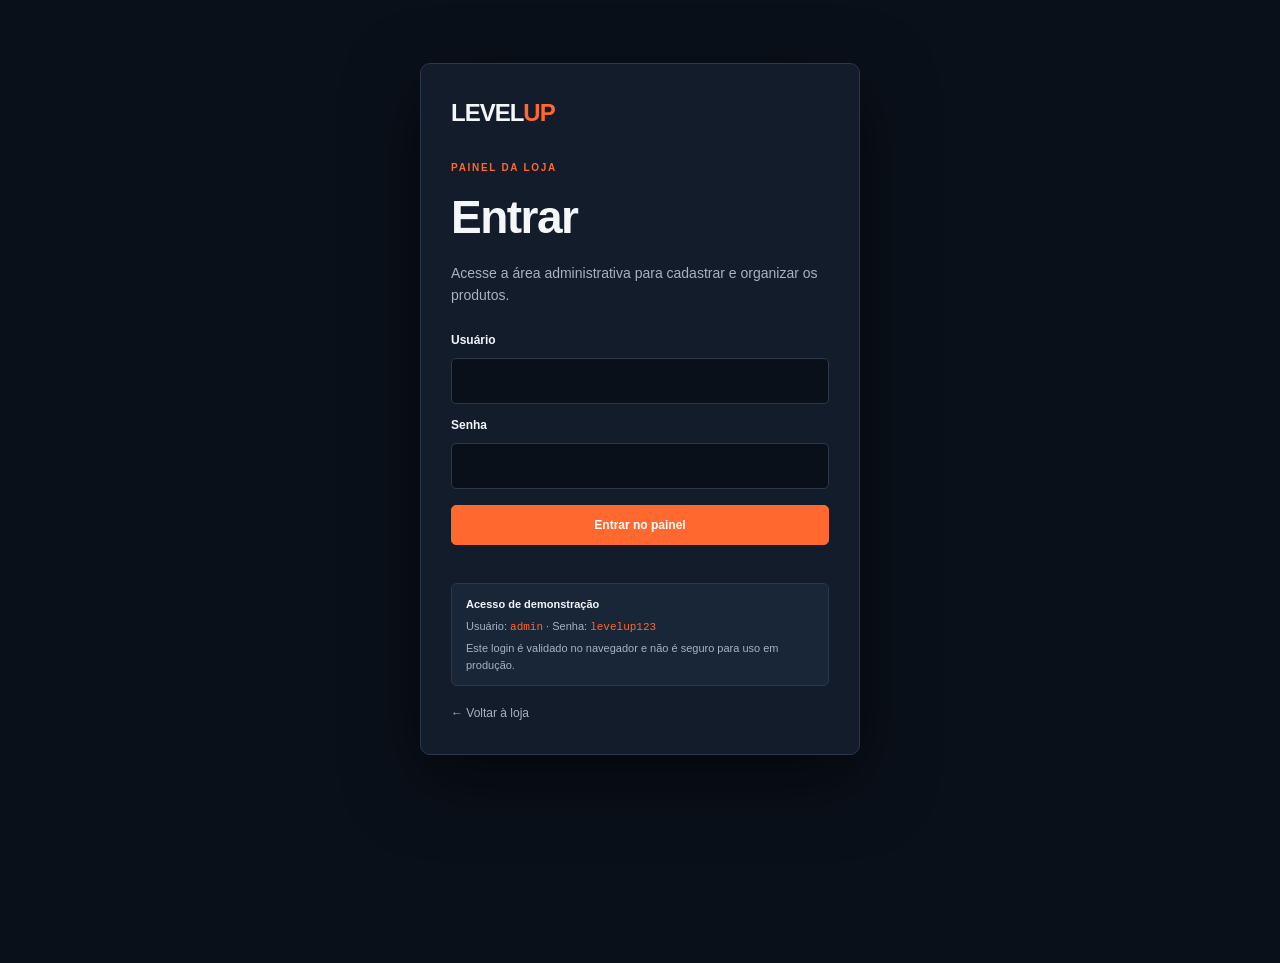
<file: admin.html>
<!doctype html>
<html lang="pt-BR">
  <head>
    <meta charset="UTF-8" />
    <meta name="viewport" content="width=device-width, initial-scale=1.0" />
    <meta name="theme-color" content="#0a101a" />
    <title>Administração de produtos · LEVELUP</title>
    <link rel="stylesheet" href="style.css" />
  </head>
  <body class="admin-page">
    <header class="admin-topbar">
      <a class="marca" href="index.html">LEVEL<span>UP</span></a>
      <div class="admin-topbar-actions">
        <span class="admin-user-label">Painel administrativo</span>
        <a class="botao botao-simples" href="index.html">Ver loja</a>
        <button id="logout-button" class="botao botao-simples" type="button">
          Sair
        </button>
      </div>
    </header>

    <main class="admin-shell">
      <section class="admin-heading">
        <p class="kicker">GESTÃO DA LOJA</p>
        <h1>Produtos</h1>
        <p class="admin-lead">
          Cadastre produtos e mantenha o seu catálogo organizado.
        </p>
      </section>

      <nav class="admin-tabs" aria-label="Seções de produtos">
        <button
          class="admin-tab is-active"
          type="button"
          data-tab="register"
          aria-selected="true"
        >
          Cadastrar produtos
        </button>
        <button
          class="admin-tab"
          type="button"
          data-tab="list"
          aria-selected="false"
        >
          Produtos cadastrados
          <span id="product-count" class="admin-count">0</span>
        </button>
      </nav>

      <section id="panel-register" class="admin-panel" data-panel="register">
        <div class="admin-panel-heading">
          <div>
            <p class="kicker">NOVO ITEM</p>
            <h2 id="form-heading">Cadastrar produto</h2>
          </div>
          <button
            id="cancel-edit"
            class="botao botao-simples"
            type="button"
            hidden
          >
            Cancelar edição
          </button>
        </div>

        <form id="product-form" class="product-form">
          <input name="id" type="hidden" />
          <label class="admin-field">
            <span>Nome do produto *</span>
            <input
              name="name"
              type="text"
              maxlength="100"
              placeholder="Ex.: Controle sem fio"
              required
            />
          </label>
          <label class="admin-field">
            <span>Categoria *</span>
            <select name="category" required>
              <option value="">Selecione uma categoria</option>
              <option>Jogo</option>
              <option>Console</option>
              <option>Acessório</option>
              <option>Outro</option>
            </select>
          </label>
          <label class="admin-field">
            <span>Plataforma</span>
            <input
              name="platform"
              type="text"
              maxlength="100"
              placeholder="Ex.: PS5, Xbox, PC"
            />
          </label>
          <label class="admin-field">
            <span>Preço (R$) *</span>
            <input
              name="price"
              type="number"
              min="0.01"
              step="0.01"
              placeholder="0,00"
              required
            />
          </label>
          <label class="admin-field">
            <span>Estoque</span>
            <input name="stock" type="number" min="0" step="1" value="0" />
          </label>
          <label class="admin-field admin-field-wide">
            <span>URL da imagem</span>
            <input
              name="image"
              type="url"
              maxlength="1000"
              placeholder="https://exemplo.com/imagem.jpg"
            />
          </label>
          <label class="admin-field">
            <span>Link do trailer no YouTube</span>
            <input
              name="trailer"
              type="url"
              maxlength="1000"
              placeholder="Opcional"
            />
          </label>
          <label class="admin-field">
            <span>Link da página / fonte</span>
            <input
              name="source"
              type="url"
              maxlength="1000"
              placeholder="Opcional"
            />
          </label>
          <label class="admin-field admin-field-wide">
            <span>Descrição</span>
            <textarea
              name="description"
              rows="4"
              maxlength="500"
              placeholder="Descrição breve do produto"
            ></textarea>
          </label>
          <div class="admin-form-actions admin-field-wide">
            <button id="save-product" class="botao botao-laranja" type="submit">
              Salvar produto
            </button>
            <button id="clear-form" class="botao botao-simples" type="button">
              Limpar campos
            </button>
          </div>
          <p
            id="product-status"
            class="admin-status admin-field-wide"
            role="status"
            aria-live="polite"
          ></p>
        </form>
      </section>

      <section id="panel-list" class="admin-panel" data-panel="list" hidden>
        <div class="admin-panel-heading admin-list-heading">
          <div>
            <p class="kicker">CATÁLOGO</p>
            <h2>Produtos cadastrados</h2>
          </div>
          <label class="admin-search">
            <span class="visually-hidden">Pesquisar produtos</span>
            <input
              id="product-search"
              type="search"
              placeholder="Pesquisar produto…"
            />
          </label>
        </div>
        <p id="empty-products" class="admin-empty">
          Ainda não há produtos cadastrados. Use a aba “Cadastrar produtos” para
          adicionar o primeiro.
        </p>
        <div class="admin-table-wrap">
          <table class="admin-table">
            <thead>
              <tr>
                <th scope="col">Produto</th>
                <th scope="col">Categoria / plataforma</th>
                <th scope="col">Preço</th>
                <th scope="col">Estoque</th>
                <th scope="col">Ações</th>
              </tr>
            </thead>
            <tbody id="product-rows"></tbody>
          </table>
        </div>
      </section>

      <aside class="admin-demo-notice admin-security-note">
        <strong>Observação sobre esta versão</strong>
        <span
          >Os produtos são salvos no armazenamento local deste navegador. O
          login também é apenas demonstrativo; não use estas páginas como
          segurança de uma loja publicada. Para produção, use backend, banco de
          dados e autenticação no servidor.</span
        >
      </aside>
    </main>

    <script>
      const STORAGE_KEY = "levelup-admin-produtos";
      const SESSION_KEY = "levelup-admin-session";
      const form = document.querySelector("#product-form");
      const rows = document.querySelector("#product-rows");
      const status = document.querySelector("#product-status");
      const count = document.querySelector("#product-count");
      const emptyState = document.querySelector("#empty-products");
      const searchInput = document.querySelector("#product-search");
      const panels = [...document.querySelectorAll("[data-panel]")];
      const tabs = [...document.querySelectorAll("[data-tab]")];

      if (sessionStorage.getItem(SESSION_KEY) !== "demo") {
        window.location.replace("login.html");
      }

      function loadProducts() {
        try {
          const data = JSON.parse(localStorage.getItem(STORAGE_KEY) || "[]");
          return Array.isArray(data) ? data : [];
        } catch {
          return [];
        }
      }

      let products = loadProducts();

      function saveProducts() {
        try {
          localStorage.setItem(STORAGE_KEY, JSON.stringify(products));
          return true;
        } catch {
          status.textContent =
            "Não foi possível salvar. Verifique o armazenamento disponível no navegador.";
          return false;
        }
      }

      function escapeHtml(value) {
        return String(value ?? "").replace(
          /[&<>"']/g,
          (character) =>
            ({
              "&": "&amp;",
              "<": "&lt;",
              ">": "&gt;",
              '"': "&quot;",
              "'": "&#39;",
            })[character],
        );
      }

      function formatPrice(value) {
        return Number(value).toLocaleString("pt-BR", {
          style: "currency",
          currency: "BRL",
        });
      }

      function renderProducts() {
        const term = searchInput.value.trim().toLocaleLowerCase("pt-BR");
        const visibleProducts = products.filter((product) =>
          `${product.name} ${product.category} ${product.platform}`
            .toLocaleLowerCase("pt-BR")
            .includes(term),
        );

        count.textContent = String(products.length);
        emptyState.hidden = products.length > 0;
        rows.innerHTML = visibleProducts
          .map(
            (product) => `
          <tr>
            <td><div class="admin-product-cell">${product.image ? `<img src="${escapeHtml(product.image)}" alt="" loading="lazy">` : `<span class="admin-image-placeholder" aria-hidden="true">LV</span>`}<div><strong>${escapeHtml(product.name)}</strong><small>${escapeHtml(product.description || "Sem descrição")}</small></div></div></td>
            <td>${escapeHtml(product.category)}<small class="admin-cell-subtext">${escapeHtml(product.platform || "Plataforma não informada")}</small></td>
            <td>${formatPrice(product.price)}</td>
            <td>${Number(product.stock) || 0}</td>
            <td><div class="admin-row-actions"><button class="admin-action" type="button" data-edit="${escapeHtml(product.id)}">Editar</button><button class="admin-action is-danger" type="button" data-delete="${escapeHtml(product.id)}">Excluir</button></div></td>
          </tr>`,
          )
          .join("");

        if (products.length && !visibleProducts.length) {
          emptyState.hidden = false;
          emptyState.textContent = "Nenhum produto corresponde à pesquisa.";
        } else {
          emptyState.textContent =
            "Ainda não há produtos cadastrados. Use a aba “Cadastrar produtos” para adicionar o primeiro.";
        }
      }

      function selectTab(name) {
        panels.forEach((panel) => {
          panel.hidden = panel.dataset.panel !== name;
        });
        tabs.forEach((tab) => {
          const active = tab.dataset.tab === name;
          tab.classList.toggle("is-active", active);
          tab.setAttribute("aria-selected", String(active));
        });
      }

      function resetForm() {
        form.reset();
        form.elements.id.value = "";
        form.elements.stock.value = "0";
        document.querySelector("#form-heading").textContent =
          "Cadastrar produto";
        document.querySelector("#save-product").textContent = "Salvar produto";
        document.querySelector("#cancel-edit").hidden = true;
      }

      function makeId() {
        return (
          globalThis.crypto?.randomUUID?.() ||
          `produto-${Date.now()}-${Math.random().toString(16).slice(2)}`
        );
      }

      form.addEventListener("submit", (event) => {
        event.preventDefault();
        if (!form.reportValidity()) return;

        const values = new FormData(form);
        const id = String(values.get("id") || "");
        const optionalUrls = ["image", "trailer", "source"]
          .map((key) => String(values.get(key) || "").trim())
          .filter(Boolean);
        const validUrls = optionalUrls.every((value) => {
          try {
            const url = new URL(value);
            return url.protocol === "http:" || url.protocol === "https:";
          } catch {
            return false;
          }
        });
        if (!validUrls) {
          status.textContent =
            "Use URLs completas iniciadas por http:// ou https://.";
          return;
        }

        const product = {
          id: id || makeId(),
          name: String(values.get("name")).trim(),
          category: String(values.get("category")),
          platform: String(values.get("platform") || "").trim(),
          price: Number(values.get("price")),
          stock: Math.max(0, Number(values.get("stock")) || 0),
          image: String(values.get("image") || "").trim(),
          trailer: String(values.get("trailer") || "").trim(),
          source: String(values.get("source") || "").trim(),
          description: String(values.get("description") || "").trim(),
          updatedAt: new Date().toISOString(),
        };

        const existingIndex = products.findIndex((item) => item.id === id);
        if (existingIndex >= 0) {
          products[existingIndex] = product;
        } else {
          products.unshift(product);
        }

        if (!saveProducts()) return;
        renderProducts();
        resetForm();
        status.textContent =
          existingIndex >= 0 ? "Produto atualizado." : "Produto cadastrado.";
      });

      rows.addEventListener("click", (event) => {
        const editButton = event.target.closest("[data-edit]");
        const deleteButton = event.target.closest("[data-delete]");

        if (editButton) {
          const product = products.find(
            (item) => item.id === editButton.dataset.edit,
          );
          if (!product) return;
          form.elements.id.value = product.id;
          form.elements.name.value = product.name;
          form.elements.category.value = product.category;
          form.elements.platform.value = product.platform;
          form.elements.price.value = product.price;
          form.elements.stock.value = product.stock;
          form.elements.image.value = product.image;
          form.elements.trailer.value = product.trailer || "";
          form.elements.source.value = product.source || "";
          form.elements.description.value = product.description;
          document.querySelector("#form-heading").textContent =
            "Editar produto";
          document.querySelector("#save-product").textContent =
            "Salvar alterações";
          document.querySelector("#cancel-edit").hidden = false;
          status.textContent = `Editando: ${product.name}`;
          selectTab("register");
          window.scrollTo({ top: 0, behavior: "smooth" });
        }

        if (deleteButton) {
          const product = products.find(
            (item) => item.id === deleteButton.dataset.delete,
          );
          if (!product || !window.confirm(`Excluir “${product.name}”?`)) return;
          products = products.filter((item) => item.id !== product.id);
          if (saveProducts()) {
            renderProducts();
            status.textContent = "Produto excluído.";
          }
        }
      });

      tabs.forEach((tab) =>
        tab.addEventListener("click", () => selectTab(tab.dataset.tab)),
      );
      searchInput.addEventListener("input", renderProducts);
      document
        .querySelector("#cancel-edit")
        .addEventListener("click", resetForm);
      document.querySelector("#clear-form").addEventListener("click", () => {
        resetForm();
        status.textContent = "Campos limpos.";
      });
      document.querySelector("#logout-button").addEventListener("click", () => {
        sessionStorage.removeItem(SESSION_KEY);
        window.location.href = "login.html";
      });

      renderProducts();
    </script>
  </body>
</html>
</file>
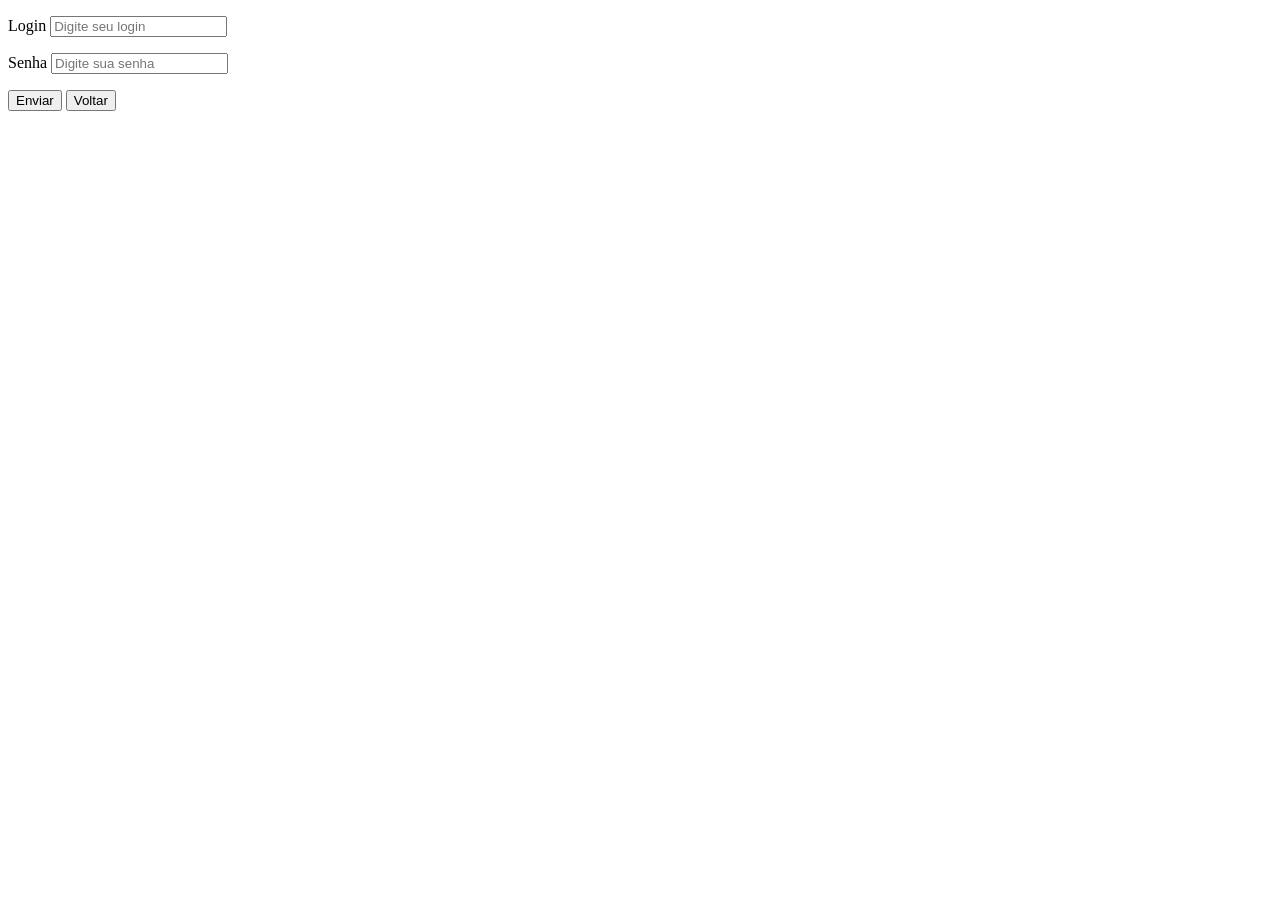
<file: cadprodutos.html>
<!DOCTYPE html>
<html lang="en">
<head>
    <meta charset="UTF-8">
    <meta name="viewport" content="width=device-width, initial-scale=1.0">
    <title>Cadastro de Produtos</title>
</head>
<body>

    <form>
        <p>
        <label> Login </label>
        <input type="text" placeholder="Digite seu login">
        </p>
        <p>
        <label> Senha </label>
        <input type="password" placeholder="Digite sua senha">
        </p>
        <button>
            Enviar
        </button>
        <button type="button" onclick="window.location.href= 'index.html'">Voltar</button>
    </form>
    
</body>
</html>
</file>
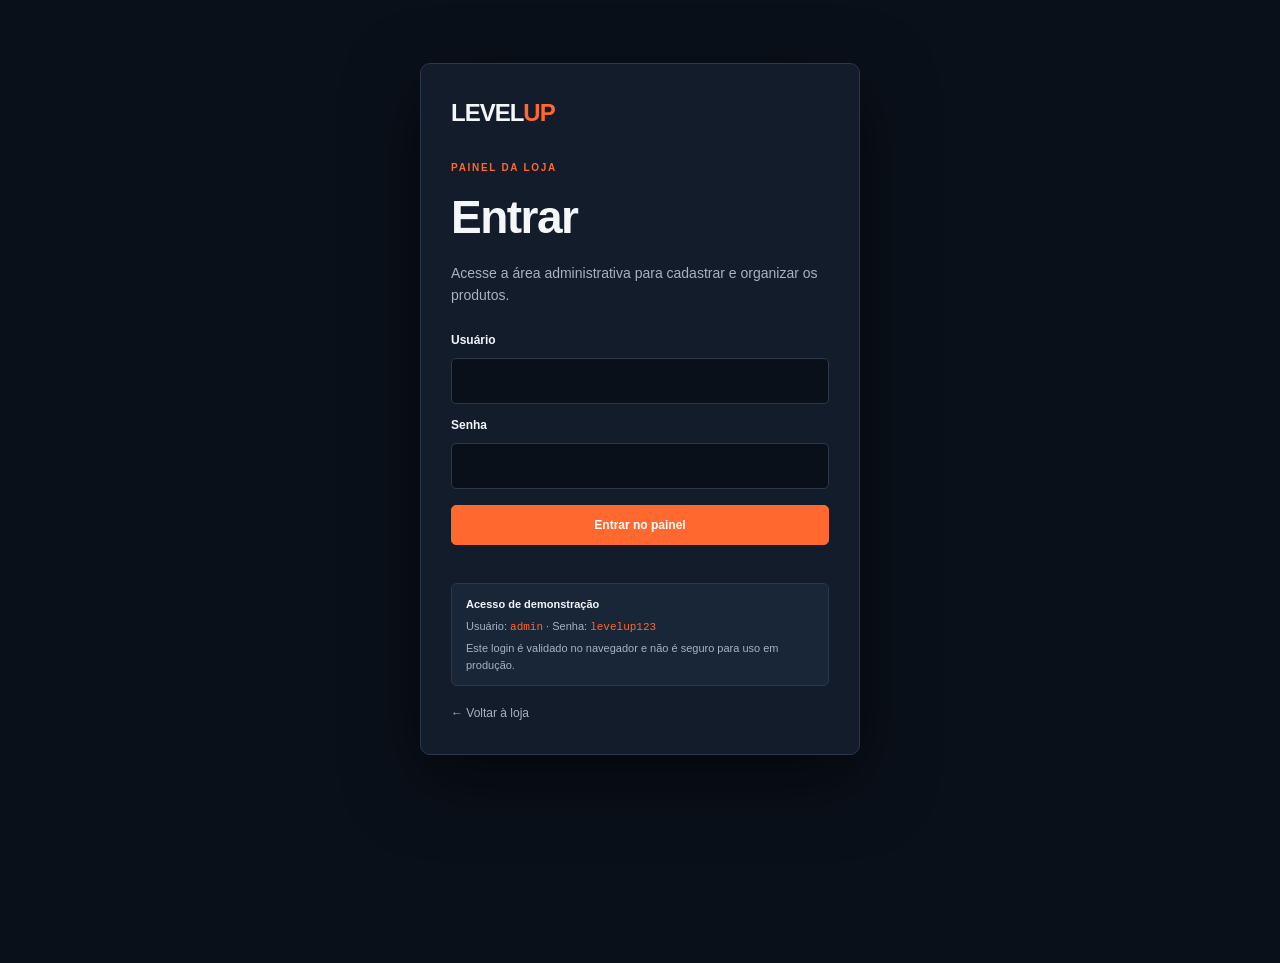
<file: login.html>
<!doctype html>
<html lang="pt-BR">
  <head>
    <meta charset="UTF-8" />
    <meta name="viewport" content="width=device-width, initial-scale=1.0" />
    <meta name="theme-color" content="#0a101a" />
    <title>Entrar na administração · LEVELUP</title>
    <link rel="stylesheet" href="style.css" />
  </head>
  <body class="admin-page">
    <main class="admin-login-card">
      <a class="marca" href="index.html">LEVEL<span>UP</span></a>
      <p class="kicker">PAINEL DA LOJA</p>
      <h1>Entrar</h1>
      <p class="admin-lead">
        Acesse a área administrativa para cadastrar e organizar os produtos.
      </p>

      <form id="login-form" class="admin-form">
        <label for="login-user">Usuário</label>
        <input
          id="login-user"
          name="username"
          type="text"
          autocomplete="username"
          required
        />
        <label for="login-password">Senha</label>
        <input
          id="login-password"
          name="password"
          type="password"
          autocomplete="current-password"
          required
        />
        <button class="botao botao-laranja" type="submit">
          Entrar no painel
        </button>
        <p
          id="login-status"
          class="admin-status"
          role="status"
          aria-live="polite"
        ></p>
      </form>

      <aside class="admin-demo-notice">
        <strong>Acesso de demonstração</strong>
        <span
          >Usuário: <code>admin</code> · Senha: <code>levelup123</code></span
        >
        <span
          >Este login é validado no navegador e não é seguro para uso em
          produção.</span
        >
      </aside>
      <a class="admin-back-link" href="index.html">← Voltar à loja</a>
    </main>

    <script>
      // Credenciais apenas para demonstração local; não protegem um site publicado.
      const DEMO_USER = "admin";
      const DEMO_PASSWORD = "levelup123";

      document
        .querySelector("#login-form")
        .addEventListener("submit", (event) => {
          event.preventDefault();
          const form = event.currentTarget;
          const user = form.elements.username.value.trim();
          const password = form.elements.password.value;
          const status = document.querySelector("#login-status");

          if (user === DEMO_USER && password === DEMO_PASSWORD) {
            sessionStorage.setItem("levelup-admin-session", "demo");
            window.location.href = "./admin.html";
            return;
          }

          status.textContent =
            "Usuário ou senha incorretos. Consulte os dados de demonstração abaixo.";
          form.elements.password.value = "";
          form.elements.password.focus();
        });
    </script>
  </body>
</html>
</file>
<file: style.css>
/* LEVELUP — estilos da loja, das fichas dos jogos e do carrinho. */
:root {
  --bg: #0a101a;
  --surface: #121c2a;
  --surface-2: #192638;
  --text: #f4f6fa;
  --muted: #a7b2c3;
  --line: #2a394d;
  --accent: #ff682e;
  --accent-2: #ffa94b;
  --shadow: 0 24px 70px #0008;
}
body.tema-claro {
  --bg: #f2f4f7;
  --surface: #fff;
  --surface-2: #e8edf3;
  --text: #172132;
  --muted: #5b687a;
  --line: #d5dde8;
  --shadow: 0 24px 70px #10182822;
}
* {
  box-sizing: border-box;
}
html {
  scroll-behavior: smooth;
  scroll-padding-top: 88px;
}
body {
  margin: 0;
  background: var(--bg);
  color: var(--text);
  font:
    15px/1.6 Inter,
    Arial,
    sans-serif;
  transition:
    background 0.2s,
    color 0.2s;
}
button,
input {
  font: inherit;
}
button,
a {
  color: inherit;
}
button {
  cursor: pointer;
}
a {
  text-decoration: none;
}
img {
  max-width: 100%;
  display: block;
}
button:focus-visible,
a:focus-visible,
input:focus-visible {
  outline: 2px solid var(--accent);
  outline-offset: 3px;
}
.topo {
  position: sticky;
  top: 0;
  z-index: 20;
  min-height: 72px;
  padding: 12px max(5%, calc((100vw - 1180px) / 2));
  display: flex;
  align-items: center;
  gap: 40px;
  background: color-mix(in srgb, var(--bg) 93%, transparent);
  border-bottom: 1px solid var(--line);
  backdrop-filter: blur(14px);
}
.marca {
  font-size: 24px;
  font-weight: 900;
  letter-spacing: -1px;
}
.marca span {
  color: var(--accent);
}
.topo nav {
  display: flex;
  gap: 24px;
}
.topo nav a {
  color: var(--muted);
  font-size: 13px;
}
.topo nav a:hover {
  color: var(--accent);
}
.acoes-topo {
  margin-left: auto;
  display: flex;
  gap: 10px;
}
.botao {
  min-height: 40px;
  padding: 8px 14px;
  display: inline-flex;
  align-items: center;
  justify-content: center;
  gap: 8px;
  border: 1px solid var(--line);
  border-radius: 5px;
  background: var(--surface-2);
  font-weight: 700;
  font-size: 12px;
}
.botao:hover {
  border-color: var(--accent);
}
.botao-laranja {
  border-color: var(--accent);
  background: var(--accent);
  color: #fff;
}
.botao-laranja:hover {
  background: #e9561f;
}
.botao-simples {
  background: transparent;
}
.botao-carrinho b {
  min-width: 21px;
  height: 21px;
  display: grid;
  place-items: center;
  border-radius: 50%;
  background: var(--accent);
  color: white;
  font-size: 10px;
}
main {
  width: min(1180px, 90%);
  margin: auto;
}
.hero {
  min-height: 390px;
  margin-top: 28px;
  padding: 48px;
  display: flex;
  flex-direction: column;
  align-items: flex-start;
  justify-content: center;
  border-radius: 12px;
  overflow: hidden;
  background:
    radial-gradient(ellipse at 78% 20%, #d8794540, transparent 35%),
    linear-gradient(110deg, #111c2c, #17233a 58%, #362727);
}
.hero h1 {
  margin: 8px 0;
  font-size: clamp(42px, 7vw, 74px);
  line-height: 1.02;
  letter-spacing: -3px;
}
.hero h1 span {
  color: var(--accent);
}
.hero > p:not(.kicker) {
  max-width: 560px;
  color: #d2dbe7;
}
.kicker {
  margin: 0 0 7px;
  color: var(--accent);
  font-size: 10px;
  font-weight: 800;
  letter-spacing: 1.7px;
}
.secao {
  padding-top: 52px;
}
.titulo-secao {
  margin-bottom: 18px;
  display: flex;
  align-items: end;
  justify-content: space-between;
  gap: 20px;
}
.titulo-secao h2,
.secao h2 {
  margin: 0;
  font-size: clamp(24px, 3vw, 32px);
  letter-spacing: -0.7px;
}
.titulo-secao > span {
  color: var(--muted);
  font-size: 12px;
}
.grade {
  display: grid;
  gap: 16px;
}
.destaques {
  grid-template-columns: repeat(3, minmax(0, 1fr));
}
.pre-venda {
  grid-template-columns: minmax(220px, 360px);
}
.catalogo {
  grid-template-columns: repeat(4, minmax(0, 1fr));
}
.card-jogo {
  min-width: 0;
  overflow: hidden;
  border: 1px solid var(--line);
  border-radius: 7px;
  background: var(--surface);
  transition:
    transform 0.2s,
    border-color 0.2s;
}
.card-jogo:hover {
  transform: translateY(-3px);
  border-color: var(--accent);
}
.capa {
  height: 190px;
  position: relative;
  display: block;
  overflow: hidden;
  background: linear-gradient(145deg, #283a51, #111927);
}
.capa img {
  width: 100%;
  height: 100%;
  object-fit: cover;
  transition: transform 0.3s;
}
.card-jogo:hover .capa img {
  transform: scale(1.04);
}
.selo {
  position: absolute;
  top: 10px;
  left: 10px;
  padding: 4px 8px;
  border-radius: 3px;
  background: #0a101adb;
  color: white;
  font-size: 9px;
  font-weight: 800;
  letter-spacing: 0.7px;
}
.card-corpo {
  padding: 14px;
}
.plataformas,
.genero {
  margin: 0;
  color: var(--muted);
  font-size: 10px;
}
.plataformas {
  color: var(--accent);
  font-weight: 700;
  letter-spacing: 0.35px;
}
.card-corpo h3 {
  min-height: 44px;
  margin: 7px 0 2px;
  font-size: 17px;
  line-height: 1.28;
}
.linha-card {
  margin-top: 13px;
  padding-top: 10px;
  display: flex;
  justify-content: space-between;
  align-items: center;
  gap: 7px;
  border-top: 1px solid var(--line);
  font-size: 11px;
  font-weight: 700;
}
.pequeno-botao {
  padding: 7px 9px;
  border: 1px solid var(--line);
  border-radius: 4px;
  background: var(--surface-2);
  font-size: 10px;
}
.pequeno-botao:hover:not(:disabled) {
  border-color: var(--accent);
  color: var(--accent);
}
.pequeno-botao:disabled {
  opacity: 0.65;
  cursor: default;
}
.busca {
  min-width: 220px;
  padding: 8px 11px;
  display: flex;
  gap: 8px;
  border: 1px solid var(--line);
  border-radius: 5px;
  background: var(--surface);
  color: var(--muted);
}
.busca input {
  width: 100%;
  border: 0;
  background: transparent;
  color: var(--text);
  outline: 0;
}
.filtros {
  margin: -5px 0 15px;
  display: flex;
  gap: 8px;
  flex-wrap: wrap;
}
.filtro {
  padding: 6px 11px;
  border: 1px solid var(--line);
  border-radius: 20px;
  background: transparent;
  color: var(--muted);
  font-size: 11px;
}
.filtro.selecionado,
.filtro:hover {
  border-color: var(--accent);
  color: var(--accent);
}
.carrinho-demo {
  margin-top: 45px;
  padding: 24px;
  display: grid;
  grid-template-columns: 1fr auto;
  align-items: center;
  gap: 20px;
  border: 1px solid var(--line);
  border-radius: 8px;
  background: var(--surface);
}
.carrinho-demo h2 {
  margin-bottom: 5px;
}
.carrinho-demo p:not(.kicker) {
  margin: 0;
  color: var(--muted);
  font-size: 13px;
}
.somador {
  min-width: 300px;
  display: grid;
  gap: 9px;
}
.botoes-soma,
.soma-gaveta {
  display: flex;
  gap: 7px;
  flex-wrap: wrap;
}
.somador strong {
  font-size: 14px;
}
.texto-botao {
  padding: 4px 0;
  border: 0;
  background: none;
  color: var(--muted);
  font-size: 11px;
  text-align: left;
  text-decoration: underline;
}
.futuro {
  padding-bottom: 34px;
}
.espaco-robo {
  min-height: 110px;
  padding: 20px;
  display: grid;
  place-items: center;
  border: 2px dashed var(--line);
  border-radius: 8px;
  background: var(--surface);
  color: var(--muted);
}
.pagina-jogo {
  min-height: 60vh;
}
.voltar {
  margin: 20px 0 12px;
  display: inline-block;
  color: var(--muted);
  font-size: 12px;
}
.voltar:hover {
  color: var(--accent);
}
.jogo-hero {
  min-height: 380px;
  position: relative;
  display: flex;
  align-items: flex-end;
  overflow: hidden;
  border-radius: 9px;
  background: #111b2a;
}
.jogo-hero > img {
  position: absolute;
  inset: 0;
  width: 100%;
  height: 100%;
  object-fit: cover;
  object-position: center 35%;
}
.jogo-capa-sombra {
  position: absolute;
  inset: 0;
  background:
    linear-gradient(90deg, #080d17ee, #080d1780 58%, #080d1714),
    linear-gradient(0deg, #080d17df, transparent 80%);
}
.jogo-titulo {
  max-width: 760px;
  padding: 40px;
  position: relative;
  z-index: 1;
  color: #fff;
}
.jogo-titulo h1 {
  margin: 8px 0;
  font-size: clamp(36px, 6vw, 64px);
  letter-spacing: -2px;
  line-height: 1.05;
}
.jogo-titulo > p:not(.kicker) {
  max-width: 700px;
  color: #dce3ec;
}
.estado {
  padding: 5px 9px;
  display: inline-block;
  border-radius: 4px;
  background: #16794e;
  color: #fff;
  font-size: 10px;
  font-weight: 800;
}
.estado.pre {
  background: #b25318;
}
.botoes-jogo {
  margin-top: 17px;
  display: flex;
  flex-wrap: wrap;
  gap: 9px;
}
.requisitos {
  display: grid;
  grid-template-columns: repeat(3, minmax(0, 1fr));
  gap: 12px;
}
.requisitos article {
  padding: 17px;
  border: 1px solid var(--line);
  border-radius: 7px;
  background: var(--surface);
}
.requisitos h3 {
  margin: 0 0 8px;
  font-size: 16px;
}
.requisitos p {
  margin: 0;
  color: var(--muted);
  font-size: 12px;
  line-height: 1.7;
}
.nota-console,
.aviso-factual {
  margin-top: 12px;
  color: var(--muted);
  font-size: 11px;
  line-height: 1.7;
}
.trailer {
  aspect-ratio: 16/9;
  overflow: hidden;
  border-radius: 8px;
  background: #000;
}
.trailer iframe {
  width: 100%;
  height: 100%;
  border: 0;
}
.link-fonte {
  margin-top: 8px;
  display: inline-block;
  color: var(--muted);
  font-size: 11px;
}
.link-fonte:hover {
  color: var(--accent);
}
.galeria {
  display: grid;
  grid-template-columns: repeat(2, minmax(0, 1fr));
  gap: 12px;
}
.imagem-galeria {
  min-height: 180px;
  overflow: hidden;
  border-radius: 7px;
  background: var(--surface-2);
}
.imagem-galeria img {
  width: 100%;
  height: 100%;
  min-height: 180px;
  object-fit: cover;
  transition: transform 0.25s;
}
.imagem-galeria:hover img {
  transform: scale(1.025);
}
.fontes {
  margin: 12px 0 0;
  padding-left: 18px;
  display: flex;
  gap: 18px;
  flex-wrap: wrap;
}
.fontes a {
  color: var(--muted);
  font-size: 11px;
}
.fontes a:hover {
  color: var(--accent);
}
.rodape {
  max-width: 1180px;
  margin: 44px auto 0;
  padding: 22px 5%;
  display: flex;
  align-items: center;
  justify-content: space-between;
  gap: 20px;
  border-top: 1px solid var(--line);
}
.rodape p {
  max-width: 600px;
  color: var(--muted);
  font-size: 11px;
}
.fundo-gaveta {
  position: fixed;
  z-index: 40;
  inset: 0;
  background: #02050bbb;
  backdrop-filter: blur(2px);
}
.gaveta {
  width: min(430px, 100vw);
  height: 100dvh;
  padding: 21px;
  position: fixed;
  z-index: 41;
  top: 0;
  right: 0;
  overflow: auto;
  border-left: 1px solid var(--line);
  background: var(--surface);
  box-shadow: var(--shadow);
}
.gaveta[hidden],
.fundo-gaveta[hidden] {
  display: none;
}
.trava {
  overflow: hidden;
}
.cabecalho-gaveta {
  display: flex;
  align-items: center;
  justify-content: space-between;
}
.cabecalho-gaveta h2 {
  margin: 0;
  font-size: 24px;
}
.fechar {
  width: 34px;
  height: 34px;
  border: 1px solid var(--line);
  border-radius: 5px;
  background: transparent;
  font-size: 21px;
}
.aviso-carrinho {
  padding: 10px;
  border-radius: 5px;
  background: #ff682e;
  color: white;
  font-size: 11px;
}
.vazio {
  padding: 26px 0;
  color: var(--muted);
  text-align: center;
}
.item-carrinho {
  padding: 11px 0;
  display: flex;
  gap: 12px;
  border-bottom: 1px solid var(--line);
}
.item-carrinho img {
  width: 70px;
  height: 72px;
  object-fit: cover;
  border-radius: 4px;
  background: var(--surface-2);
}
.item-carrinho > div {
  min-width: 0;
}
.item-carrinho b,
.item-carrinho small {
  display: block;
}
.item-carrinho b {
  font-size: 12px;
}
.item-carrinho small {
  margin: 4px 0;
  color: var(--muted);
  font-size: 11px;
}
.quantidade {
  display: flex;
  gap: 6px;
}
.quantidade button {
  padding: 3px 8px;
  border: 1px solid var(--line);
  border-radius: 3px;
  background: var(--surface-2);
  font-size: 10px;
}
.resumo-carrinho {
  margin-top: 18px;
}
.resumo-carrinho p {
  display: flex;
  justify-content: space-between;
  color: var(--muted);
}
.resumo-carrinho p strong {
  color: var(--text);
  font-size: 19px;
}
.largura {
  width: 100%;
}
.soma-gaveta {
  margin-top: 18px;
  padding-top: 14px;
  border-top: 1px solid var(--line);
}
@media (max-width: 850px) {
  .catalogo {
    grid-template-columns: repeat(3, minmax(0, 1fr));
  }
  .capa {
    height: 160px;
  }
  .topo {
    gap: 22px;
  }
  .destaques {
    grid-template-columns: repeat(3, minmax(0, 1fr));
  }
  .carrinho-demo {
    grid-template-columns: 1fr;
  }
  .somador {
    min-width: 0;
  }
  .requisitos {
    grid-template-columns: 1fr;
  }
}
@media (max-width: 600px) {
  .topo {
    padding: 11px 5%;
    gap: 10px;
    flex-wrap: wrap;
  }
  .topo nav {
    order: 3;
    width: 100%;
    justify-content: space-between;
    gap: 10px;
  }
  .topo nav a {
    font-size: 11px;
  }
  .acoes-topo {
    margin-left: auto;
  }
  .botao-simples {
    padding-inline: 8px;
  }
  .botao-carrinho {
    padding-inline: 9px;
  }
  main {
    width: 92%;
  }
  .hero {
    min-height: 310px;
    padding: 27px;
  }
  .hero h1 {
    letter-spacing: -2px;
  }
  .titulo-secao {
    align-items: flex-start;
    flex-direction: column;
    gap: 8px;
  }
  .catalogo {
    grid-template-columns: repeat(2, minmax(0, 1fr));
    gap: 10px;
  }
  .destaques {
    grid-template-columns: 1fr;
  }
  .pre-venda {
    grid-template-columns: 1fr;
  }
  .capa {
    height: 155px;
  }
  .card-corpo {
    padding: 10px;
  }
  .card-corpo h3 {
    font-size: 14px;
  }
  .linha-card {
    align-items: flex-start;
    flex-direction: column;
  }
  .jogo-hero {
    min-height: 430px;
  }
  .jogo-titulo {
    padding: 22px;
  }
  .jogo-titulo h1 {
    font-size: 39px;
  }
  .galeria {
    grid-template-columns: 1fr;
  }
  .imagem-galeria,
  .imagem-galeria img {
    min-height: 170px;
  }
  .rodape {
    align-items: flex-start;
    flex-direction: column;
  }
}

.task-form {
  display: flex;
  gap: 9px;
  max-width: 700px;
}
.task-form input {
  min-width: 0;
  flex: 1;
  padding: 11px 13px;
  border: 1px solid var(--line);
  border-radius: 5px;
  background: var(--surface);
  color: var(--text);
}
.task-form input.input-erro {
  border: 2px solid #ed3345;
  background: color-mix(in srgb, #ed3345 12%, var(--surface));
  box-shadow: 0 0 0 3px #ed334530;
}
.task-list {
  max-width: 700px;
  margin: 12px 0 0;
  padding: 0;
  list-style: none;
}
.task-list li {
  margin: 7px 0;
  padding: 10px 12px;
  display: flex;
  justify-content: space-between;
  align-items: center;
  gap: 15px;
  border: 1px solid var(--line);
  border-radius: 5px;
  background: var(--surface);
}
.task-list li span {
  overflow-wrap: anywhere;
}
.remover-tarefa {
  padding: 5px 9px;
  border: 1px solid var(--line);
  border-radius: 4px;
  background: transparent;
  color: var(--muted);
  font-size: 10px;
}
.remover-tarefa:hover {
  border-color: #ed3345;
  color: #ed3345;
}
@media (max-width: 600px) {
  .task-form {
    align-items: stretch;
    flex-direction: column;
  }
  .task-form button {
    align-self: flex-start;
  }
}

/* Banner principal de GTA VI e enquadramento consistente das artes dos cards. */
.hero-gta {
  position: relative;
  isolation: isolate;
  min-height: clamp(420px, 52vw, 620px);
  padding: clamp(28px, 6vw, 72px);
  align-items: flex-start;
  justify-content: center;
  background: #101724;
}
.hero-gta::before {
  content: "";
  position: absolute;
  inset: 0;
  z-index: 0;
  background:
    linear-gradient(
      90deg,
      #070b12f5 0%,
      #070b12d9 34%,
      #070b1270 62%,
      #070b1218 100%
    ),
    linear-gradient(0deg, #070b1280, transparent 48%);
}
.hero-gta-img {
  position: absolute;
  inset: 0;
  z-index: -1;
  width: 100%;
  height: 100%;
  object-fit: cover;
  object-position: center 42%;
}
.hero-gta-copy {
  max-width: 600px;
  position: relative;
  z-index: 1;
  color: #fff;
}
.hero-gta h1 {
  font-size: clamp(46px, 8vw, 92px);
  letter-spacing: -0.055em;
  text-shadow: 0 3px 24px #0008;
}
.hero-gta h1 span {
  color: #ffb36d;
}
.hero-gta-copy > p:not(.kicker) {
  max-width: 490px;
  color: #f2f2f2;
}
.hero-gta-meta {
  font-size: 11px;
  font-weight: 800;
  letter-spacing: 1.2px;
}
.hero-gta-actions {
  margin-top: 20px;
  display: flex;
  flex-wrap: wrap;
  gap: 10px;
}
.card-jogo .capa {
  height: auto;
  aspect-ratio: 16/9;
  display: grid;
  place-items: center;
  background: #0d1622;
}
.card-jogo .capa img {
  width: 100%;
  height: 100%;
  object-fit: contain;
  object-position: center center;
}
.chat-cta {
  padding: 22px;
  display: flex;
  align-items: center;
  justify-content: space-between;
  gap: 20px;
  border: 1px solid var(--line);
  border-radius: 8px;
  background: var(--surface);
}
.chat-cta h2 {
  margin: 0;
}
.chat-cta p:not(.kicker) {
  margin: 6px 0 0;
  color: var(--muted);
  font-size: 13px;
}
.chat-toggle {
  position: fixed;
  right: 20px;
  bottom: 20px;
  z-index: 50;
  min-height: 52px;
  padding: 10px 17px;
  display: flex;
  align-items: center;
  gap: 10px;
  border: 1px solid #ff895f;
  border-radius: 999px;
  background: var(--accent);
  color: #fff;
  font-size: 13px;
  font-weight: 800;
  box-shadow: 0 12px 32px #0006;
}
.chat-toggle:hover {
  background: #e9561f;
  transform: translateY(-2px);
}
.chat-toggle-icon {
  width: 27px;
  height: 27px;
  display: grid;
  place-items: center;
  border-radius: 50%;
  background: #fff2;
  color: #fff;
  font-size: 18px;
}
.chat-panel {
  width: min(410px, calc(100vw - 28px));
  height: min(650px, calc(100dvh - 100px));
  position: fixed;
  right: 14px;
  bottom: 84px;
  z-index: 49;
  display: flex;
  flex-direction: column;
  overflow: hidden;
  border: 1px solid var(--line);
  border-radius: 14px;
  background: var(--surface);
  color: var(--text);
  box-shadow: 0 28px 80px #0008;
}
.chat-panel[hidden] {
  display: none;
}
.chat-header {
  min-height: 66px;
  padding: 13px 16px;
  display: flex;
  align-items: center;
  justify-content: space-between;
  border-bottom: 1px solid var(--line);
  background: var(--surface-2);
}
.chat-header strong,
.chat-header small {
  display: block;
}
.chat-header strong {
  font-size: 14px;
}
.chat-header small {
  color: var(--muted);
  font-size: 10px;
}
.chat-close {
  width: 32px;
  height: 32px;
  border: 1px solid var(--line);
  border-radius: 50%;
  background: transparent;
  color: var(--text);
  font-size: 21px;
  line-height: 1;
}
.chat-messages {
  flex: 1;
  min-height: 0;
  padding: 15px;
  display: flex;
  flex-direction: column;
  gap: 10px;
  overflow: auto;
  overscroll-behavior: contain;
}
.chat-message {
  max-width: 88%;
  padding: 10px 12px;
  border-radius: 12px;
  font-size: 12px;
  line-height: 1.55;
  overflow-wrap: anywhere;
}
.chat-message p {
  margin: 0;
  white-space: pre-wrap;
}
.chat-message small {
  margin-top: 5px;
  display: block;
  opacity: 0.8;
  font-size: 10px;
}
.chat-bot {
  align-self: flex-start;
  border: 1px solid var(--line);
  border-bottom-left-radius: 4px;
  background: var(--surface-2);
}
.chat-user {
  align-self: flex-end;
  border: 1px solid #ff895f;
  background: var(--accent);
  color: #fff;
  border-bottom-right-radius: 4px;
}
.chat-status {
  padding: 8px 15px;
  display: flex;
  align-items: center;
  gap: 8px;
  color: var(--muted);
  font-size: 11px;
}
.chat-status[hidden] {
  display: none;
}
.chat-status > span:first-child {
  width: 8px;
  height: 8px;
  border-radius: 50%;
  background: var(--accent);
  animation: chat-pulse 1s ease-in-out infinite;
}
@keyframes chat-pulse {
  50% {
    opacity: 0.35;
    transform: scale(0.75);
  }
}
.chat-preview {
  margin: 0 14px 8px;
  padding: 8px;
  display: flex;
  align-items: center;
  gap: 10px;
  border: 1px solid var(--line);
  border-radius: 8px;
  background: var(--surface-2);
}
.chat-preview[hidden] {
  display: none;
}
.chat-preview img {
  width: 48px;
  height: 48px;
  object-fit: contain;
  border-radius: 4px;
  background: #0d1622;
}
.chat-preview div {
  min-width: 0;
  flex: 1;
}
.chat-preview strong,
.chat-preview small {
  display: block;
  overflow: hidden;
  text-overflow: ellipsis;
  white-space: nowrap;
}
.chat-preview strong {
  font-size: 11px;
}
.chat-preview small {
  color: var(--muted);
  font-size: 10px;
}
.chat-preview button {
  width: 28px;
  height: 28px;
  border: 0;
  border-radius: 50%;
  background: transparent;
  color: var(--muted);
  font-size: 20px;
}
.visually-hidden {
  width: 1px;
  height: 1px;
  position: absolute;
  padding: 0;
  margin: -1px;
  overflow: hidden;
  clip: rect(0, 0, 0, 0);
  white-space: nowrap;
  border: 0;
}
.chat-controls {
  padding: 10px 12px;
  display: flex;
  align-items: center;
  gap: 8px;
  border-top: 1px solid var(--line);
}
.chat-image-button,
.chat-form button {
  min-height: 38px;
  padding: 7px 10px;
  border: 1px solid var(--line);
  border-radius: 7px;
  background: var(--surface-2);
  color: var(--text);
  font-size: 11px;
  font-weight: 700;
  white-space: nowrap;
}
.chat-form {
  min-width: 0;
  flex: 1;
  display: flex;
  gap: 6px;
}
.chat-form input {
  min-width: 0;
  flex: 1;
  padding: 8px 10px;
  border: 1px solid var(--line);
  border-radius: 7px;
  background: var(--bg);
  color: var(--text);
  font-size: 12px;
}
.chat-form button {
  border-color: var(--accent);
  background: var(--accent);
  color: #fff;
}
.chat-form button:disabled,
.chat-image-button:disabled {
  opacity: 0.55;
  cursor: wait;
}
.chat-footnote {
  margin: 0;
  padding: 0 13px 10px;
  color: var(--muted);
  font-size: 9px;
  line-height: 1.4;
}
.chat-game-card {
  width: min(92%, 340px);
  margin-left: 4px;
  padding: 9px;
  display: grid;
  grid-template-columns: 72px minmax(0, 1fr);
  align-items: center;
  gap: 8px;
  border: 1px solid var(--line);
  border-radius: 9px;
  background: var(--surface);
}
.chat-game-card > img {
  width: 72px;
  height: 66px;
  object-fit: contain;
  border-radius: 5px;
  background: #0d1622;
}
.chat-game-info {
  min-width: 0;
  display: grid;
  gap: 3px;
}
.chat-game-info strong {
  font-size: 11px;
  line-height: 1.35;
}
.chat-game-info small {
  color: var(--muted);
  font-size: 9px;
  line-height: 1.4;
}
.chat-game-link {
  grid-column: 1/-1;
  min-height: 34px;
  font-size: 10px;
}
@media (max-width: 850px) {
  .card-jogo .capa {
    height: auto;
  }
}
@media (max-width: 600px) {
  .hero-gta {
    min-height: 450px;
    padding: 25px;
  }
  .hero-gta-img {
    object-position: 56% center;
  }
  .hero-gta h1 {
    font-size: clamp(45px, 13vw, 66px);
  }
  .hero-gta-meta {
    font-size: 9px;
    letter-spacing: 0.6px;
  }
  .card-jogo .capa {
    height: auto;
  }
  .chat-cta {
    align-items: flex-start;
    flex-direction: column;
  }
  .chat-toggle {
    right: 12px;
    bottom: 12px;
    min-height: 48px;
    padding: 8px 13px;
    font-size: 12px;
  }
  .chat-panel {
    right: 8px;
    bottom: 70px;
    width: calc(100vw - 16px);
    height: min(620px, calc(100dvh - 82px));
  }
  .chat-controls {
    padding: 8px;
    gap: 6px;
  }
  .chat-image-button,
  .chat-form button {
    padding-inline: 8px;
  }
}

/* Mais de um jogo pode estar em pré-venda; os preços e as datas quebram bem em mobile. */
.pre-venda {
  grid-template-columns: repeat(auto-fit, minmax(235px, 1fr));
}
.preco-card {
  max-width: 235px;
  display: block;
  color: var(--text);
  font-size: 10px;
  font-weight: 800;
  line-height: 1.4;
  overflow-wrap: anywhere;
}
.pre-venda-data {
  margin-top: 3px;
  display: block;
  color: var(--muted);
  font-size: 9px;
  line-height: 1.4;
}
.card-corpo .linha-card {
  align-items: center;
}
.chat-game-link:disabled {
  opacity: 0.55;
  cursor: not-allowed;
}
@media (max-width: 600px) {
  .pre-venda {
    grid-template-columns: repeat(auto-fit, minmax(210px, 1fr));
  }
  .preco-card {
    max-width: 100%;
  }
}

.preco-detalhe {
  width: 100%;
  color: #fff;
  font-size: 12px;
  font-weight: 800;
  line-height: 1.5;
}

/* Catálogo separado de consolas: cartões com imagem centrada e compra externa oficial. */
.grade-consoles {
  grid-template-columns: repeat(3, minmax(0, 1fr));
  gap: 16px;
}
.card-consola {
  min-width: 0;
  overflow: hidden;
  border: 1px solid var(--line);
  border-radius: 8px;
  background: var(--surface);
  transition:
    transform 0.2s,
    border-color 0.2s;
}
.card-consola:hover {
  transform: translateY(-3px);
  border-color: var(--accent);
}
.foto-consola {
  height: 210px;
  padding: 14px;
  display: grid;
  place-items: center;
  background: #fff;
}
.foto-consola img {
  width: 100%;
  height: 100%;
  object-fit: contain;
  object-position: center;
}
.corpo-consola {
  padding: 16px;
  display: flex;
  flex-direction: column;
  align-items: flex-start;
  gap: 8px;
}
.corpo-consola .kicker,
.corpo-consola h3,
.corpo-consola p {
  margin: 0;
}
.corpo-consola h3 {
  font-size: 18px;
  line-height: 1.25;
}
.corpo-consola > p:not(.kicker) {
  min-height: 42px;
  color: var(--muted);
  font-size: 12px;
  line-height: 1.5;
}
.consulta-preco {
  color: var(--text);
  font-size: 11px;
  font-weight: 800;
}
.corpo-consola .botao {
  margin-top: 5px;
}
@media (max-width: 850px) {
  .grade-consoles {
    grid-template-columns: repeat(2, minmax(0, 1fr));
  }
}
@media (max-width: 600px) {
  .grade-consoles {
    grid-template-columns: 1fr;
  }
  .foto-consola {
    height: 190px;
  }
  .corpo-consola > p:not(.kicker) {
    min-height: 0;
  }
}

.chat-shipping {
  margin: 0 12px 8px;
  padding: 10px 12px;
  border: 1px solid var(--line);
  border-radius: 9px;
  background: var(--surface-2);
}
.chat-shipping summary {
  cursor: pointer;
  font-size: 11px;
  font-weight: 800;
  color: var(--text);
}
.chat-shipping form {
  margin-top: 9px;
  display: grid;
  gap: 6px;
}
.chat-shipping label {
  font-size: 10px;
  font-weight: 700;
  color: var(--muted);
}
.chat-shipping input {
  width: 100%;
  min-height: 36px;
  padding: 8px 10px;
  border: 1px solid var(--line);
  border-radius: 6px;
  background: var(--bg);
  color: var(--text);
  font: inherit;
  font-size: 11px;
}
.chat-shipping .botao {
  min-height: 34px;
  padding: 7px 9px;
  font-size: 10px;
}
.shipping-map-link {
  width: 100%;
  color: var(--text);
}
.shipping-note,
.shipping-attribution {
  display: block;
  margin: 6px 0 0;
  color: var(--muted);
  font-size: 9px;
  line-height: 1.45;
}
.shipping-attribution {
  margin-top: 8px;
}
.resumo-carrinho #frete-carrinho {
  font-size: 12px;
}

/* Painel administrativo e autenticação demonstrativa. */
.admin-page {
  min-height: 100vh;
  background: var(--bg);
  color: var(--text);
}
.admin-topbar {
  min-height: 72px;
  padding: 12px max(5%, calc((100vw - 1180px) / 2));
  display: flex;
  align-items: center;
  justify-content: space-between;
  gap: 18px;
  border-bottom: 1px solid var(--line);
  background: var(--surface);
}
.admin-topbar-actions {
  display: flex;
  align-items: center;
  gap: 10px;
}
.admin-user-label {
  color: var(--muted);
  font-size: 12px;
}
.admin-shell {
  width: min(1100px, 92%);
  margin: 34px auto 70px;
}
.admin-heading {
  margin-bottom: 24px;
}
.admin-heading h1,
.admin-login-card h1 {
  margin: 0;
  font-size: clamp(32px, 5vw, 46px);
  letter-spacing: -1.5px;
}
.admin-lead {
  max-width: 650px;
  margin: 7px 0 0;
  color: var(--muted);
  font-size: 14px;
}
.admin-tabs {
  display: flex;
  gap: 8px;
  margin-bottom: 18px;
  border-bottom: 1px solid var(--line);
}
.admin-tab {
  padding: 12px 15px;
  border: 0;
  border-bottom: 2px solid transparent;
  background: transparent;
  color: var(--muted);
  font-weight: 700;
  cursor: pointer;
}
.admin-tab:hover,
.admin-tab.is-active {
  border-color: var(--accent);
  color: var(--text);
}
.admin-count {
  margin-left: 5px;
  padding: 2px 7px;
  border-radius: 999px;
  background: var(--surface-2);
  font-size: 10px;
}
.admin-panel {
  padding: 22px;
  border: 1px solid var(--line);
  border-radius: 9px;
  background: var(--surface);
}
.admin-panel[hidden] {
  display: none;
}
.admin-panel-heading {
  display: flex;
  align-items: center;
  justify-content: space-between;
  gap: 18px;
  margin-bottom: 18px;
}
.admin-panel-heading h2 {
  margin: 0;
  font-size: 22px;
}
.product-form {
  display: grid;
  grid-template-columns: repeat(2, minmax(0, 1fr));
  gap: 15px;
}
.admin-field {
  min-width: 0;
  display: grid;
  gap: 6px;
  color: var(--text);
  font-size: 12px;
  font-weight: 700;
}
.admin-field-wide {
  grid-column: 1/-1;
}
.admin-field input,
.admin-field select,
.admin-field textarea,
.admin-search input {
  width: 100%;
  min-height: 42px;
  padding: 9px 11px;
  border: 1px solid var(--line);
  border-radius: 5px;
  background: var(--bg);
  color: var(--text);
  font: inherit;
  font-weight: 400;
}
.admin-field textarea {
  resize: vertical;
}
.admin-form-actions {
  display: flex;
  gap: 9px;
  flex-wrap: wrap;
}
.admin-status {
  min-height: 1em;
  margin: 0;
  color: var(--muted);
  font-size: 12px;
}
.admin-list-heading {
  align-items: end;
}
.admin-search {
  width: min(300px, 100%);
}
.admin-empty {
  padding: 16px;
  border: 1px dashed var(--line);
  border-radius: 6px;
  color: var(--muted);
  font-size: 13px;
}
.admin-empty[hidden] {
  display: none;
}
.admin-table-wrap {
  overflow-x: auto;
}
.admin-table {
  width: 100%;
  border-collapse: collapse;
  text-align: left;
  font-size: 12px;
}
.admin-table th,
.admin-table td {
  padding: 11px 10px;
  border-bottom: 1px solid var(--line);
  vertical-align: middle;
}
.admin-table th {
  color: var(--muted);
  font-size: 10px;
  text-transform: uppercase;
  letter-spacing: 0.6px;
}
.admin-product-cell {
  min-width: 190px;
  display: flex;
  align-items: center;
  gap: 10px;
}
.admin-product-cell img,
.admin-image-placeholder {
  width: 44px;
  height: 44px;
  flex: 0 0 44px;
  border-radius: 5px;
  object-fit: cover;
  background: var(--surface-2);
}
.admin-image-placeholder {
  display: grid;
  place-items: center;
  color: var(--accent);
  font-size: 12px;
  font-weight: 900;
}
.admin-product-cell strong,
.admin-product-cell small,
.admin-cell-subtext {
  display: block;
}
.admin-product-cell small,
.admin-cell-subtext {
  max-width: 220px;
  margin-top: 3px;
  color: var(--muted);
  font-size: 10px;
  line-height: 1.4;
}
.admin-row-actions {
  display: flex;
  gap: 6px;
}
.admin-action {
  padding: 6px 8px;
  border: 1px solid var(--line);
  border-radius: 4px;
  background: var(--surface-2);
  color: var(--text);
  font-size: 10px;
  cursor: pointer;
}
.admin-action:hover {
  border-color: var(--accent);
}
.admin-action.is-danger:hover {
  border-color: #ed3345;
  color: #ed3345;
}
.admin-demo-notice {
  margin-top: 18px;
  padding: 12px 14px;
  display: grid;
  gap: 5px;
  border: 1px solid var(--line);
  border-radius: 6px;
  background: var(--surface-2);
  color: var(--muted);
  font-size: 11px;
  line-height: 1.5;
}
.admin-demo-notice strong {
  color: var(--text);
}
.admin-demo-notice code {
  color: var(--accent);
}
.admin-login-card {
  width: min(440px, calc(100% - 28px));
  margin: 7vh auto;
  padding: 30px;
  border: 1px solid var(--line);
  border-radius: 10px;
  background: var(--surface);
  box-shadow: var(--shadow);
}
.admin-login-card > .marca {
  display: inline-block;
  margin-bottom: 28px;
}
.admin-login-card > .kicker {
  margin-bottom: 5px;
}
.admin-login-card .admin-form {
  display: grid;
  grid-template-columns: minmax(0, 1fr);
  gap: 8px;
  margin-top: 20px;
}
.admin-login-card .admin-form label {
  display: block;
  margin-top: 4px;
  font-size: 12px;
  font-weight: 700;
}
.admin-login-card .admin-form input {
  display: block;
  width: 100%;
  min-height: 44px;
  padding: 10px 12px;
  border: 1px solid var(--line);
  border-radius: 5px;
  background: var(--bg);
  color: var(--text);
  font: inherit;
}
.admin-login-card .admin-form .botao {
  width: 100%;
  margin-top: 8px;
}
.admin-login-card .admin-form .admin-status {
  margin: 0;
}
.admin-back-link {
  display: inline-block;
  margin-top: 18px;
  color: var(--muted);
  font-size: 12px;
}
.admin-back-link:hover {
  color: var(--accent);
}
.admin-security-note {
  margin-top: 22px;
}
@media (max-width: 700px) {
  .admin-topbar {
    padding-inline: 4%;
    align-items: flex-start;
  }
  .admin-topbar-actions {
    flex-wrap: wrap;
    justify-content: flex-end;
  }
  .admin-user-label {
    display: none;
  }
  .admin-shell {
    margin-top: 24px;
  }
  .admin-panel {
    padding: 15px;
  }
  .admin-table {
    min-width: 680px;
  }
}
@media (max-width: 520px) {
  .product-form {
    grid-template-columns: 1fr;
  }
  .admin-field-wide {
    grid-column: auto;
  }
  .admin-panel-heading {
    align-items: flex-start;
    flex-direction: column;
  }
  .admin-search {
    width: 100%;
  }
  .admin-login-card {
    padding: 23px;
  }
  .admin-tabs {
    overflow: auto;
  }
  .admin-tab {
    white-space: nowrap;
  }
}
</file>
